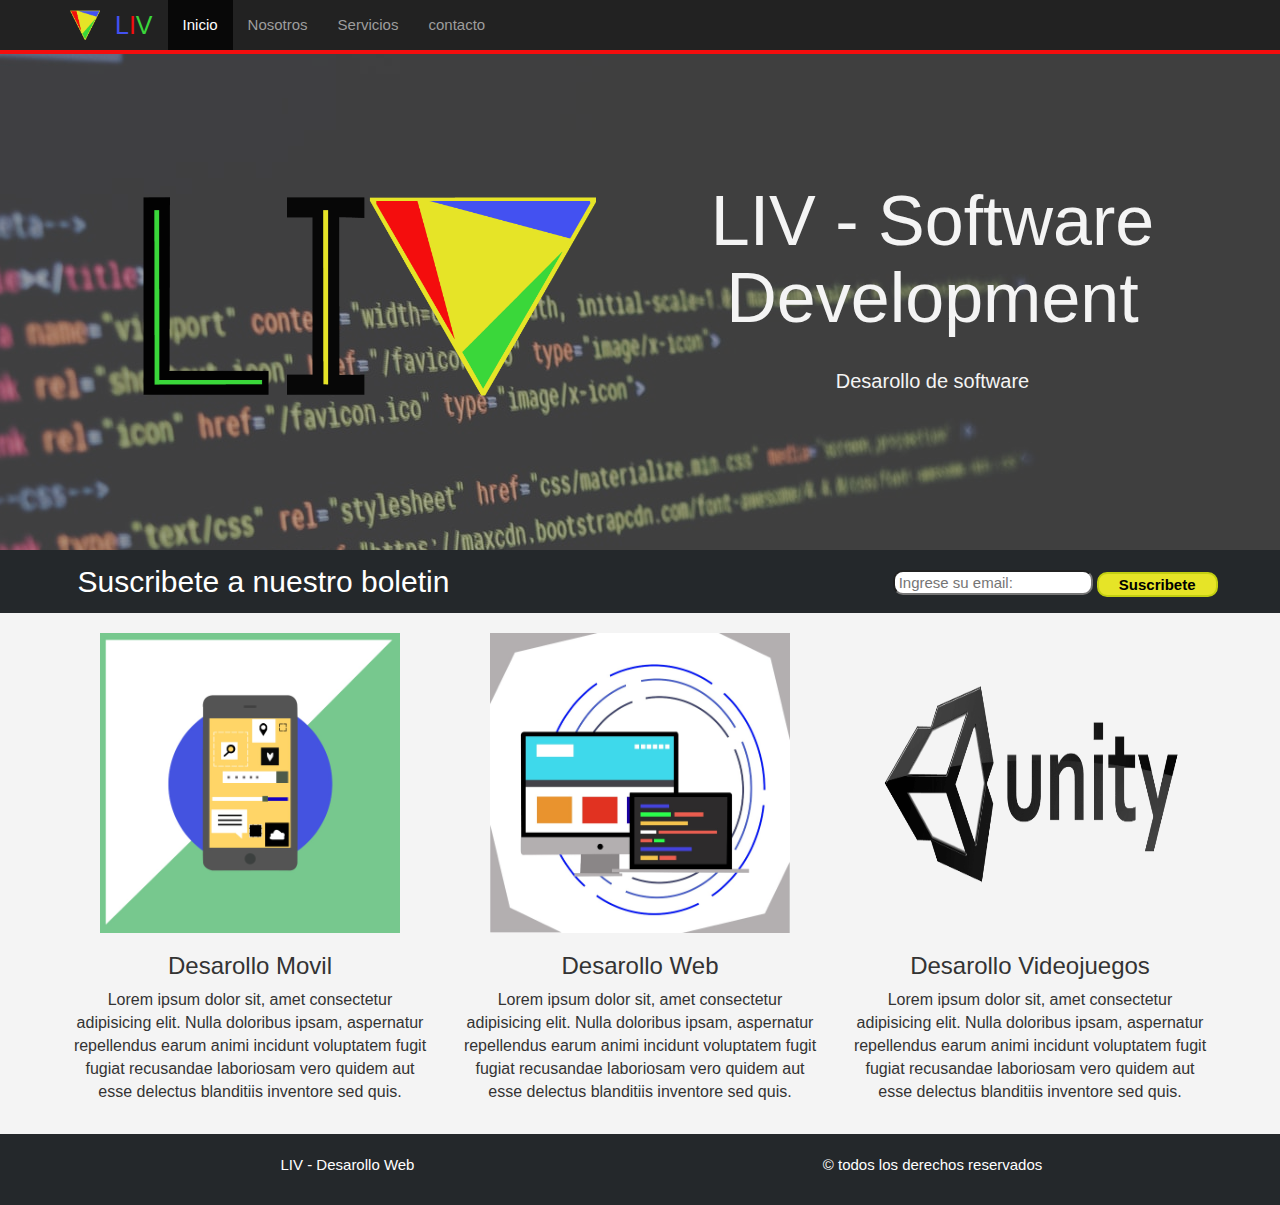
<file: index.html>
<!DOCTYPE html>
<html lang="en">
<head>
    <meta charset="UTF-8">
    <meta http-equiv="X-UA-Compatible" content="IE=edge">
    <meta name="viewport" content="width=device-width, initial-scale=1.0">
    <meta name="description" content="Empresa guatemalteca de desarollo de software">
    <meta name="keywords" content="desarollo de software, tecnologia, programacion, cursos de programacion, html, css, unity, desarollo de videjuegos">
    <meta name="autor" content="Diego Valenzuela">
    <link rel="icon" href="img/logo-mini.png">
    <link href="css/bootstrap.css" rel="stylesheet">
    <link rel="stylesheet" href="css/estilos.css">
    <title>LIV - Software Development</title>
</head>
<body>


    <header>    
    <nav class="navbar navbar-inverse navbar-fixed-top">
      <div class="container">
        <div class="navbar-header">
          <button type="button" class="navbar-toggle collapsed" data-toggle="collapse" data-target="#navbar" aria-expanded="false" aria-controls="navbar">
            <span class="sr-only">Toggle navigation</span>
            <span class="icon-bar"></span>
            <span class="icon-bar"></span>
            <span class="icon-bar"></span>
          </button>
          <a class="navbar-brand nop-padding" href="index.html"><img alt="Brand" src="img/logo-mini.png" width="30px" height="30px"></a>
          <a class="navbar-brand buk-text" href="index.html"><span class="l">L</span><span class="i">I</span><span class="v">V</span></a>
        </div>
        <div id="navbar" class="collapse navbar-collapse">
          <ul class="nav navbar-nav">
            <li class="active"><a href="index.html">Inicio</a></li>
            <li><a href="nosotros.html">Nosotros</a></li>
            <li><a href="servicios.html">Servicios</a></li>
            <li><a href="contacto.html">contacto</a></li>
          </ul>
        </div><!--/.nav-collapse -->
      </div>
    </nav>
    </header>

    <div class="jumbotron">
        <div class="container" id="container-index">
          <div class="row">
            <div class="col-md-6 col-xs-12">
              <img class="header" src="img/logo1.png" alt="" height="240px">
            </div>
            <div class="col-md-6 col-xs-12">
              <h1>LIV - Software Development</h1>
              <p id="p">Desarollo de software</p>
            </div>
          </div>
        </div>
      </div>
    

    <section id="boletin">
        <div class="container">
            <div class="row">
                <div class="col-md-8">
                    <h2 class="h2">Suscribete a nuestro boletin</h2>
                </div>
                <div class="col-md-4">
                    <div class="form-boletin">
                     <form action="">
                        <input type="email" name="email" placeholder="Ingrese su email:">
                        <button type="submit" class="btn btn-primary">Suscribete</button>
                    </form>   
                    </div>
                </div>
            </div>
        </div>
    </section>

    <section id="cajas">
        <div class="container">
            <div class="row">
                <div class="col-md-4">
                    <div class="caja">
                        <img src="img/desarollo_mobile.jpeg" alt="Logo html" height="300px" width="300px">
                        <h3>Desarollo Movil</h3>
                        <p class="p-cajas">Lorem ipsum dolor sit, amet consectetur adipisicing elit. 
                            Nulla doloribus ipsam, aspernatur repellendus earum animi 
                            incidunt voluptatem fugit fugiat recusandae laboriosam vero 
                            quidem aut esse delectus blanditiis inventore sed quis.</p>
                    </div>
                </div>
                <div class="col-md-4">
                    <div class="caja">
                        <img src="img/desarollo_web.jpeg" alt="Logo html" height="300px" width="300px">
                        <h3>Desarollo Web</h3>
                        <p class="p-cajas">Lorem ipsum dolor sit, amet consectetur adipisicing elit. 
                            Nulla doloribus ipsam, aspernatur repellendus earum animi 
                            incidunt voluptatem fugit fugiat recusandae laboriosam vero 
                            quidem aut esse delectus blanditiis inventore sed quis.</p>
                    </div>
                </div>
                <div class="col-md-4">
                    <div class="caja">
                        <img src="img/Unity-Logo.png" alt="Logo html" height="300px" width="300px">
                        <h3>Desarollo Videojuegos</h3>
                        <p class="p-cajas">Lorem ipsum dolor sit, amet consectetur adipisicing elit. 
                            Nulla doloribus ipsam, aspernatur repellendus earum animi 
                            incidunt voluptatem fugit fugiat recusandae laboriosam vero 
                            quidem aut esse delectus blanditiis inventore sed quis.</p>
                    </div>
                </div>
            </div>
        </div>
    </section>

    <footer>
        <div class="container">
            <div class="row">
                <div class="col-md-6">
                    <p class="p-footer">LIV - Desarollo Web</p>
                </div>
                <div class="col-md-6">
                    <p class="p-footer">&copy todos los derechos reservados</p>
                </div>
            </div>
        </div>
    </footer>

    <!-- Bootstrap core JavaScript
    ================================================== -->
    <!-- Placed at the end of the document so the pages load faster -->
    <script src="https://code.jquery.com/jquery-1.12.4.min.js" integrity="sha384-nvAa0+6Qg9clwYCGGPpDQLVpLNn0fRaROjHqs13t4Ggj3Ez50XnGQqc/r8MhnRDZ" crossorigin="anonymous"></script>
    <script>window.jQuery || document.write('<script src="../../assets/js/vendor/jquery.min.js"><\/script>')</script>
    <script src="js/bootstrap.js"></script>
</body>
</html>
</file>
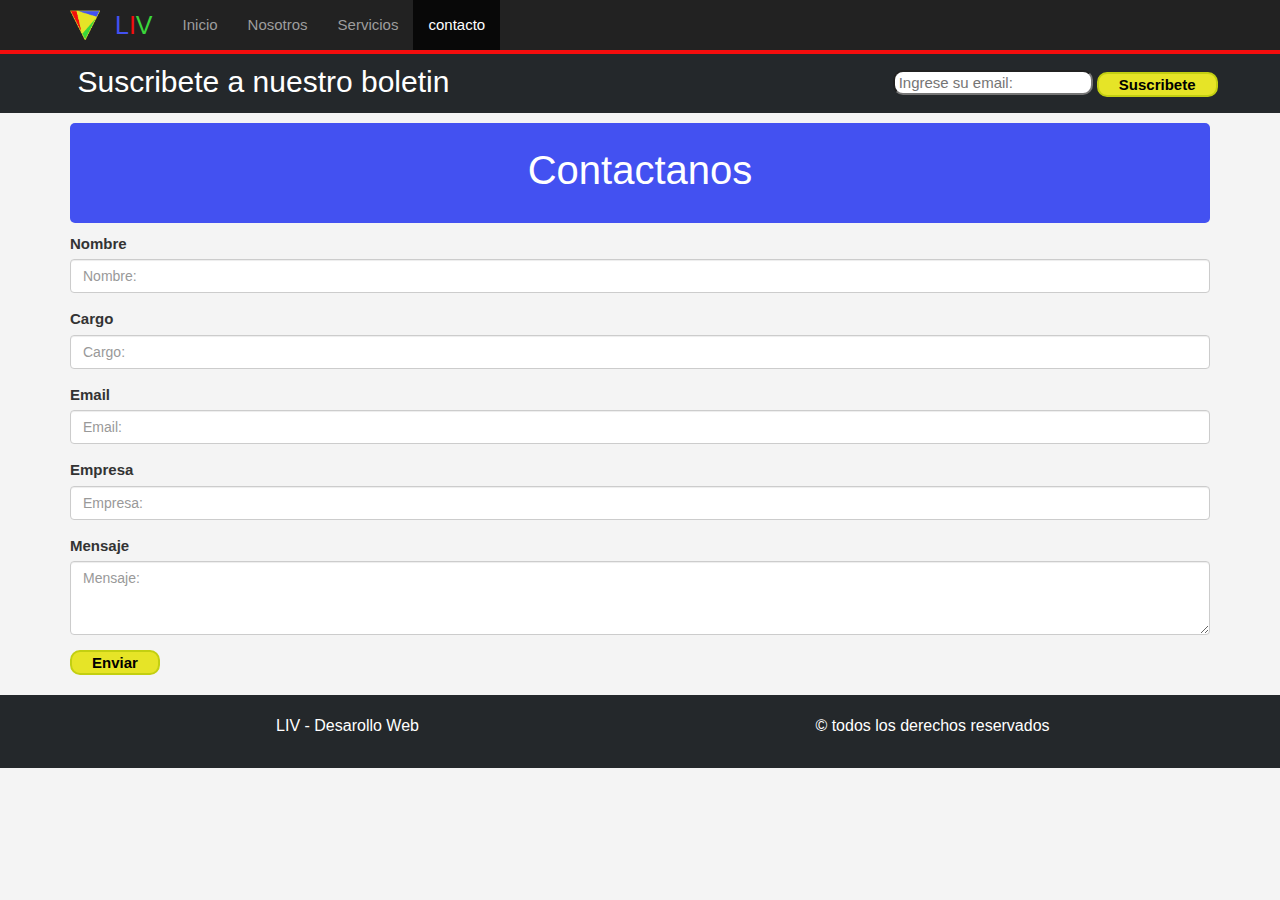
<file: contacto.html>
<!DOCTYPE html>
<html lang="en">
<head>
    <meta charset="UTF-8">
    <meta http-equiv="X-UA-Compatible" content="IE=edge">
    <meta name="viewport" content="width=device-width, initial-scale=1.0">
    <meta name="description" content="Empresa guatemalteca de desarollo de software">
    <meta name="keywords" content="desarollo de software, tecnologia, programacion, cursos de programacion, html, css, unity, desarollo de videjuegos">
    <meta name="autor" content="Diego Valenzuela">
    <link rel="icon" href="img/logo-mini.png">
    <link href="css/bootstrap.css" rel="stylesheet">
    <link rel="stylesheet" href="css/estilos.css">
    <title>LIV - Software Development</title>
</head>
<body>


    <header>    
    <nav class="navbar navbar-inverse navbar-fixed-top">
      <div class="container">
        <div class="navbar-header">
          <button type="button" class="navbar-toggle collapsed" data-toggle="collapse" data-target="#navbar" aria-expanded="false" aria-controls="navbar">
            <span class="sr-only">Toggle navigation</span>
            <span class="icon-bar"></span>
            <span class="icon-bar"></span>
            <span class="icon-bar"></span>
          </button>
          <a class="navbar-brand nop-padding" href="#"><img alt="Brand" src="img/logo-mini.png" width="30px" height="30px"></a>
          <a class="navbar-brand buk-text" href="#"><span class="l">L</span><span class="i">I</span><span class="v">V</span></a>
        </div>
        <div id="navbar" class="collapse navbar-collapse">
          <ul class="nav navbar-nav">
            <li><a href="index.html">Inicio</a></li>
            <li><a href="nosotros.html">Nosotros</a></li>
            <li><a href="servicios.html">Servicios</a></li>
            <li class="active"><a href="contacto.html">contacto</a></li>
          </ul>
        </div><!--/.nav-collapse -->
      </div>
    </nav>
    </header>
    

    <section id="boletin">
        <div class="container">
            <div class="row">
                <div class="col-md-8">
                    <h2 class="h2">Suscribete a nuestro boletin</h2>
                </div>
                <div class="col-md-4">
                    <form action="">
                        <input type="email" name="email" placeholder="Ingrese su email:">
                        <button type="submit" class="btn btn-primary">Suscribete</button>
                    </form>
                </div>
            </div>
        </div>
    </section>

    
    <section class="contact">
        <div class="container">
            <div class="row">
                <div class="col-md-12">
                    <h4>Contactanos</h4>
                </div>
            </div>
            <div class="row">
                <div class="col-md-12">
                    <form>
                        <div class="form-group">
                          <label>Nombre</label>
                          <input type="text" class="form-control" id="exampleInputEmail1" placeholder="Nombre:">
                        </div>
                        <div class="form-group">
                            <label>Cargo</label>
                            <input type="text" class="form-control" id="exampleInputPassword1" placeholder="Cargo:">
                          </div>
                        <div class="form-group">
                          <label>Email</label>
                          <input type="email" class="form-control" id="exampleInputPassword1" placeholder="Email:">
                        </div>
                        <div class="form-group">
                            <label>Empresa</label>
                            <input type="text" class="form-control" id="exampleInputPassword1" placeholder="Empresa:">
                          </div>
                          <div class="form-group">
                            <label>Mensaje</label>
                            <textarea class="form-control" rows="3" placeholder="Mensaje:"></textarea>
                          </div>
                        <button type="submit" class="btn btn-default">Enviar</button>
                      </form>
                </div>
            </div>
        </div>
    </section>

    <footer>
        <div class="container">
            <div class="row">
                <div class="col-md-6">
                    <p>LIV - Desarollo Web</p>
                </div>
                <div class="col-md-6">
                    <p>&copy todos los derechos reservados</p>
                </div>
            </div>
        </div>
    </footer>

    <!-- Bootstrap core JavaScript
    ================================================== -->
    <!-- Placed at the end of the document so the pages load faster -->
    <script src="https://code.jquery.com/jquery-1.12.4.min.js" integrity="sha384-nvAa0+6Qg9clwYCGGPpDQLVpLNn0fRaROjHqs13t4Ggj3Ez50XnGQqc/r8MhnRDZ" crossorigin="anonymous"></script>
    <script>window.jQuery || document.write('<script src="../../assets/js/vendor/jquery.min.js"><\/script>')</script>
    <script src="js/bootstrap.js"></script>
</body>
</html>
</file>
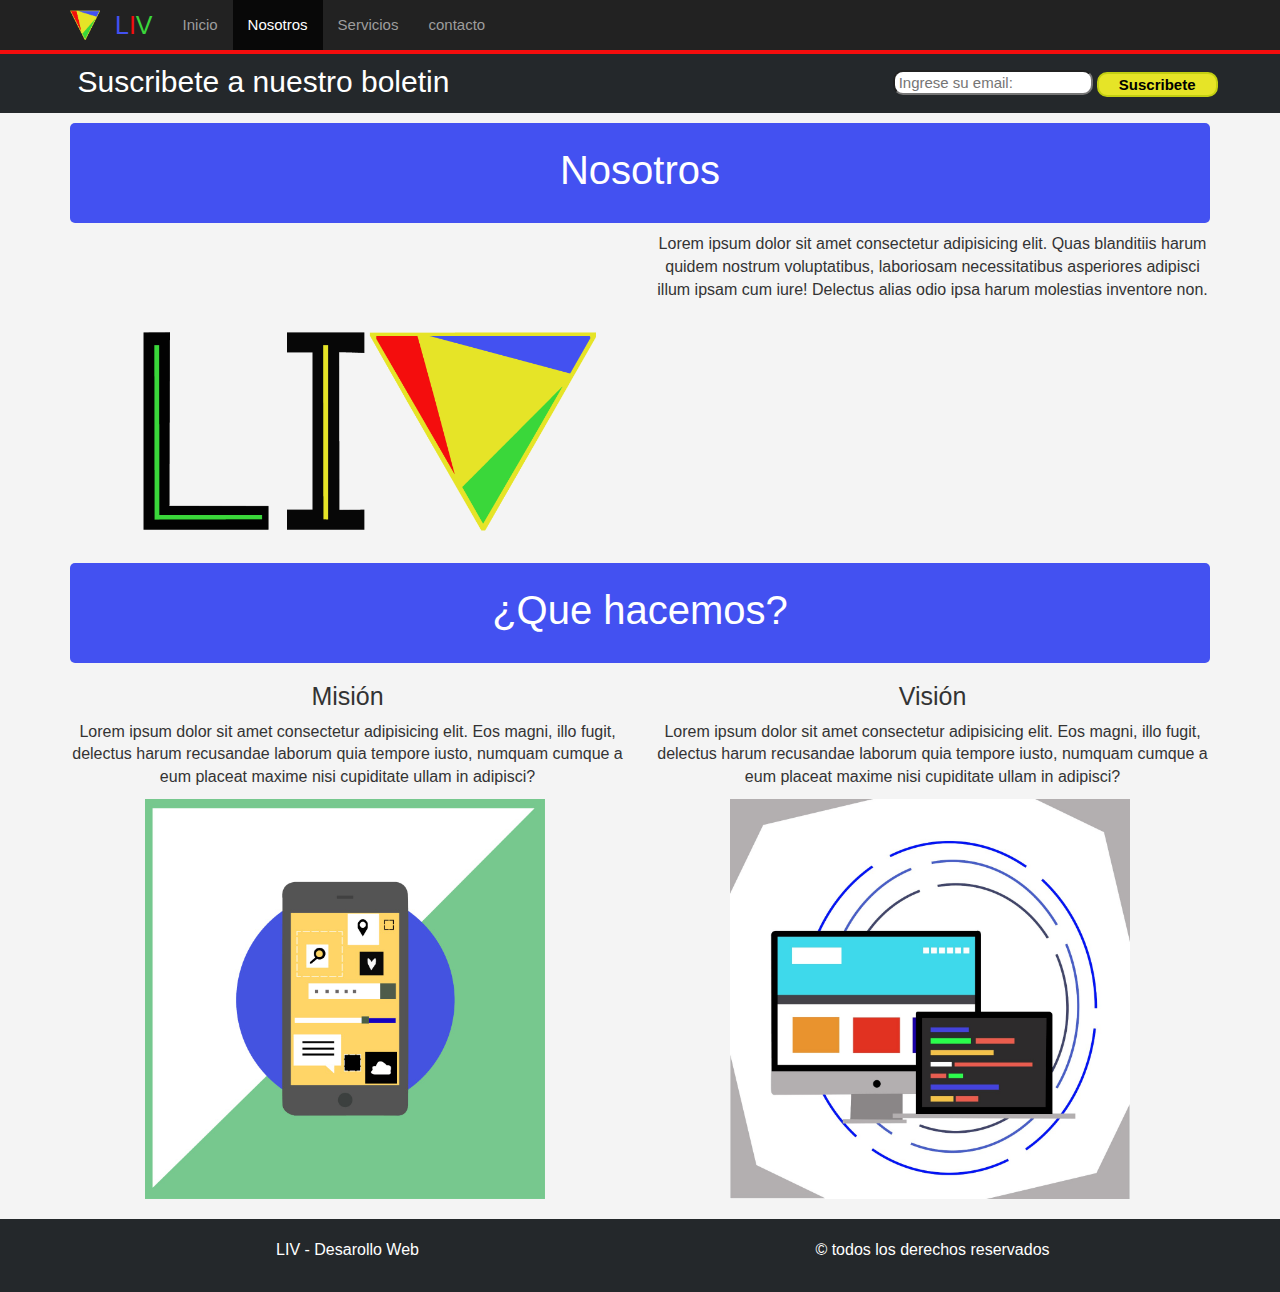
<file: nosotros.html>
<!DOCTYPE html>
<html lang="en">
<head>
    <meta charset="UTF-8">
    <meta http-equiv="X-UA-Compatible" content="IE=edge">
    <meta name="viewport" content="width=device-width, initial-scale=1.0">
    <meta name="description" content="Empresa guatemalteca de desarollo de software">
    <meta name="keywords" content="desarollo de software, tecnologia, programacion, cursos de programacion, html, css, unity, desarollo de videjuegos">
    <meta name="autor" content="Diego Valenzuela">
    <link rel="icon" href="img/logo-mini.png">
    <link href="css/bootstrap.css" rel="stylesheet">
    <link rel="stylesheet" href="css/estilos.css">
    <title>LIV - Software Development</title>
</head>
<body>


    <header>    
    <nav class="navbar navbar-inverse navbar-fixed-top">
      <div class="container">
        <div class="navbar-header">
          <button type="button" class="navbar-toggle collapsed" data-toggle="collapse" data-target="#navbar" aria-expanded="false" aria-controls="navbar">
            <span class="sr-only">Toggle navigation</span>
            <span class="icon-bar"></span>
            <span class="icon-bar"></span>
            <span class="icon-bar"></span>
          </button>
          <a class="navbar-brand nop-padding" href="#"><img alt="Brand" src="img/logo-mini.png" width="30px" height="30px"></a>
          <a class="navbar-brand buk-text" href="#"><span class="l">L</span><span class="i">I</span><span class="v">V</span></a>
        </div>
        <div id="navbar" class="collapse navbar-collapse">
          <ul class="nav navbar-nav">
            <li><a href="index.html">Inicio</a></li>
            <li class="active"><a href="nosotros.html">Nosotros</a></li>
            <li><a href="servicios.html">Servicios</a></li>
            <li><a href="contacto.html">contacto</a></li>
          </ul>
        </div><!--/.nav-collapse -->
      </div>
    </nav>
    </header>
    

    <section id="boletin">
        <div class="container">
            <div class="row">
                <div class="col-md-8">
                    <h2 class="h2">Suscribete a nuestro boletin</h2>
                </div>
                <div class="col-md-4">
                    <form action="">
                        <input type="email" name="email" placeholder="Ingrese su email:">
                        <button type="submit" class="btn btn-primary">Suscribete</button>
                    </form>
                </div>
            </div>
        </div>
    </section>

    
    <section id="main">
        <div class="container">
            <div class="row">
                <div class="col-md-12">
                    <h4>Nosotros</h4>
                </div>
            </div>
            <div class="row">
                <div class="col-md-6">
                    <img class="header" src="img/logo1.png" alt="" height="240px">
                </div>
                <div class="col-md-6">
                    <p>Lorem ipsum dolor sit amet consectetur adipisicing elit. 
                        Quas blanditiis harum quidem nostrum voluptatibus, 
                        laboriosam necessitatibus asperiores adipisci illum 
                        ipsam cum iure! Delectus alias odio ipsa harum molestias 
                        inventore non.</p>
                </div>
            </div>
            <div class="row">
                <div class="col-md-12">
                    <h4>¿Que hacemos?</h4>
                </div>
            </div>
            <div class="row">
                <div class="col-md-6">
                    <h5>Misión</h5>
                    <p>Lorem ipsum dolor sit amet consectetur adipisicing elit. 
                        Eos magni, illo fugit, delectus harum recusandae laborum 
                        quia tempore iusto, numquam cumque a eum placeat maxime nisi 
                        cupiditate ullam in adipisci?</p>
                    <img id="img-nosotros" src="img/desarollo_mobile.jpeg" alt="" width="400px" height="400px">    
                </div>
                <div class="col-md-6">
                    <h5>Visión</h5>
                    <p>Lorem ipsum dolor sit amet consectetur adipisicing elit. 
                        Eos magni, illo fugit, delectus harum recusandae laborum 
                        quia tempore iusto, numquam cumque a eum placeat maxime nisi 
                        cupiditate ullam in adipisci?</p>
                    <img id="img-nosotros" src="img/desarollo_web.jpeg" alt="" width="400px" height="400px">
                </div>
            </div>
        </div>
    </section>


    <footer>
        <div class="container">
            <div class="row">
                <div class="col-md-6">
                    <p>LIV - Desarollo Web</p>
                </div>
                <div class="col-md-6">
                    <p>&copy todos los derechos reservados</p>
                </div>
            </div>
        </div>
    </footer>

    <!-- Bootstrap core JavaScript
    ================================================== -->
    <!-- Placed at the end of the document so the pages load faster -->
    <script src="https://code.jquery.com/jquery-1.12.4.min.js" integrity="sha384-nvAa0+6Qg9clwYCGGPpDQLVpLNn0fRaROjHqs13t4Ggj3Ez50XnGQqc/r8MhnRDZ" crossorigin="anonymous"></script>
    <script>window.jQuery || document.write('<script src="../../assets/js/vendor/jquery.min.js"><\/script>')</script>
    <script src="js/bootstrap.js"></script>
</body>
</html>
</file>
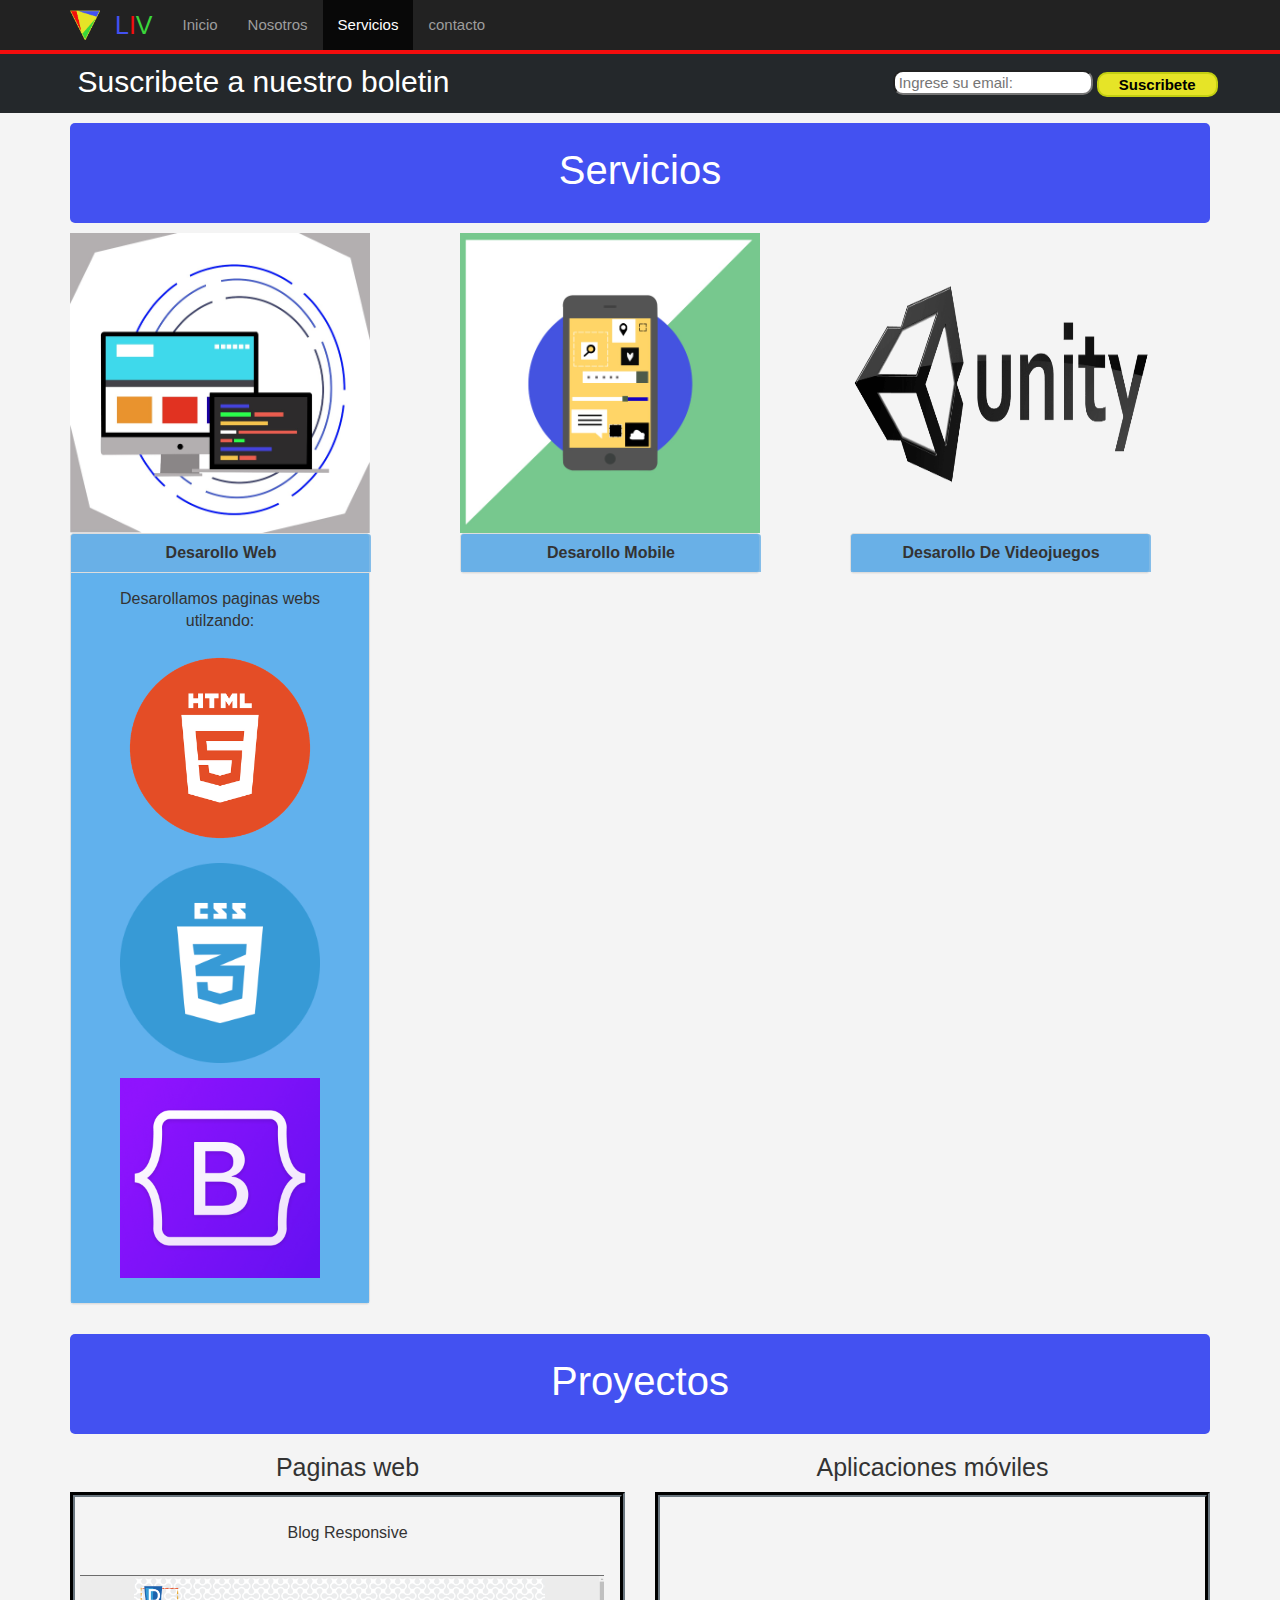
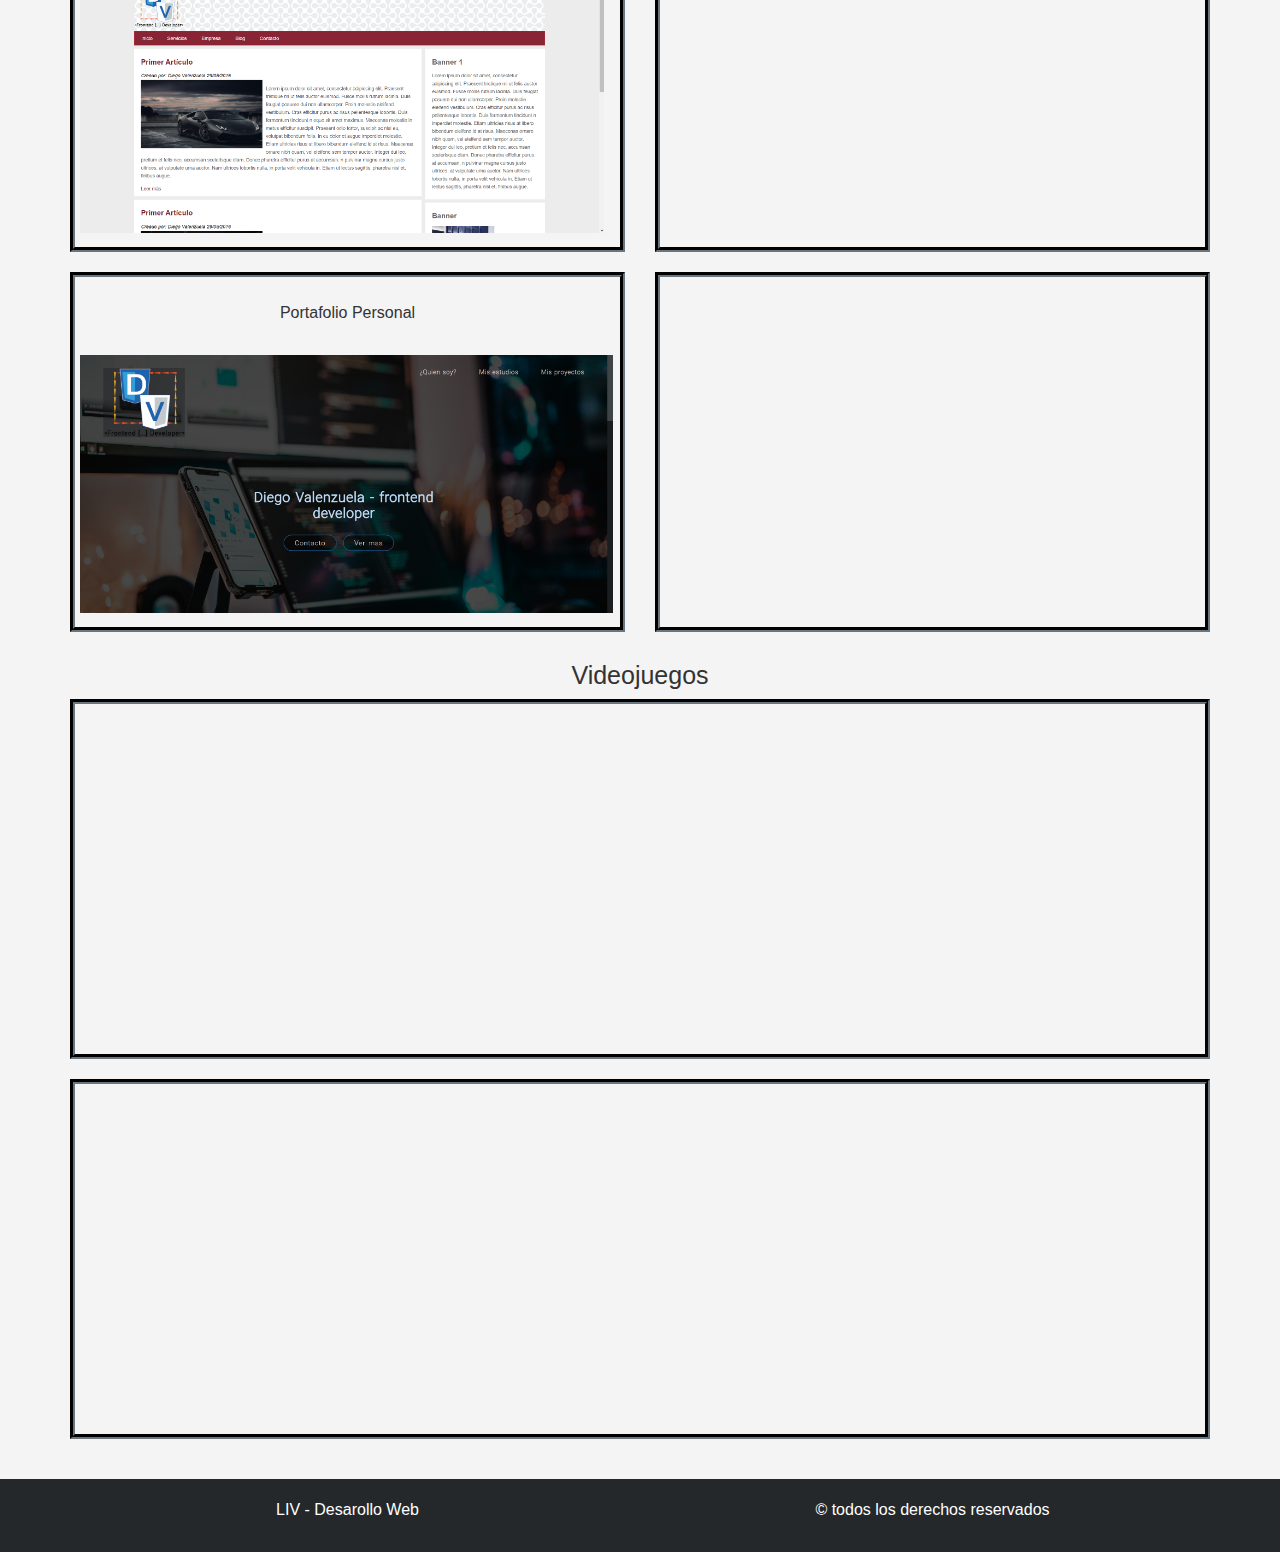
<file: servicios.html>
<!DOCTYPE html>
<html lang="en">
<head>
    <meta charset="UTF-8">
    <meta http-equiv="X-UA-Compatible" content="IE=edge">
    <meta name="viewport" content="width=device-width, initial-scale=1.0">
    <meta name="description" content="Empresa guatemalteca de desarollo de software">
    <meta name="keywords" content="desarollo de software, tecnologia, programacion, cursos de programacion, html, css, unity, desarollo de videjuegos">
    <meta name="autor" content="Diego Valenzuela">
    <link rel="icon" href="img/logo-mini.png">
    <link href="css/bootstrap.css" rel="stylesheet">
    <link rel="stylesheet" href="css/estilos.css">
    <title>LIV - Software Development</title>
</head>
<body>


    <header>    
    <nav class="navbar navbar-inverse navbar-fixed-top">
      <div class="container">
        <div class="navbar-header">
          <button type="button" class="navbar-toggle collapsed" data-toggle="collapse" data-target="#navbar" aria-expanded="false" aria-controls="navbar">
            <span class="sr-only">Toggle navigation</span>
            <span class="icon-bar"></span>
            <span class="icon-bar"></span>
            <span class="icon-bar"></span>
          </button>
          <a class="navbar-brand nop-padding" href="#"><img alt="Brand" src="img/logo-mini.png" width="30px" height="30px"></a>
          <a class="navbar-brand buk-text" href="#"><span class="l">L</span><span class="i">I</span><span class="v">V</span></a>
        </div>
        <div id="navbar" class="collapse navbar-collapse">
          <ul class="nav navbar-nav">
            <li><a href="index.html">Inicio</a></li>
            <li><a href="nosotros.html">Nosotros</a></li>
            <li class="active"><a href="servicios.html">Servicios</a></li>
            <li><a href="contacto.html">contacto</a></li>
          </ul>
        </div><!--/.nav-collapse -->
      </div>
    </nav>
    </header>
    

    <section id="boletin">
        <div class="container">
            <div class="row">
                <div class="col-md-8">
                    <h2 class="h2">Suscribete a nuestro boletin</h2>
                </div>
                <div class="col-md-4">
                    <form action="">
                        <input type="email" name="email" placeholder="Ingrese su email:">
                        <button type="submit" class="btn btn-primary">Suscribete</button>
                    </form>
                </div>
            </div>
        </div>
    </section>

    
    <section id="main">
        <div class="container">
          <div class="row">
              <div class="col-md-12">
                  <h4>Servicios</h4>
              </div>
          </div>
          <div class="row">
            <div class="servicios">
              <div class="col-md-4">
                  <img id="img-servicios" src="img/desarollo_web.jpeg" alt="" height="300px" width="300px">
                  <div class="panel-group" id="accordion" role="tablist" aria-multiselectable="true">
                      <div class="panel panel-default">
                        <div class="panel-heading" role="tab" id="headingOne">
                          <h6 class="panel-title">
                            <a role="button" data-toggle="collapse" data-parent="#accordion" href="#collapseOne" aria-expanded="true" aria-controls="collapseOne">
                              Desarollo Web
                            </a>
                          </h6>
                        </div>
                        <div id="collapseOne" class="panel-collapse collapse in" role="tabpanel" aria-labelledby="headingOne">
                          <div class="panel-body">
                            <p>
                              Desarollamos paginas webs utilzando:
                              <img class="img-desarollo" src="img/html-logo.png" alt="" width="200px" height="200px">
                              <img class="img-desarollo" src="img/css-logo.png" alt="" width="200px" height="200px">
                              <img class="img-desarollo" src="img/bootstrapl-logo.png" alt="" width="200px" height="200px">
                            </p>
                          </div>
                        </div>
                      </div> 
                  </div>                      
              </div>
              <div class="col-md-4">
                  <img id="img-servicios" src="img/desarollo_mobile.jpeg" alt="" height="300px" width="300px">
                  <div class="panel-group" id="accordion" role="tablist" aria-multiselectable="true">
                  <div class="panel panel-default">
                      <div class="panel-heading" role="tab" id="headingTwo">
                        <h6 class="panel-title">
                          <a class="collapsed" role="button" data-toggle="collapse" data-parent="#accordion" href="#collapseTwo" aria-expanded="false" aria-controls="collapseTwo">
                            Desarollo Mobile 
                          </a>
                        </h6>
                      </div>
                      <div id="collapseTwo" class="panel-collapse collapse" role="tabpanel" aria-labelledby="headingTwo">
                        <div class="panel-body">
                          <p>
                            <img class="img-desarollo" src="img/androidStudio-logo.png" alt="" width="200px" height="200px">
                            <img class="img-desarollo" src="img/swift-logo.png" alt="" width="200px" height="200px">
                            <img class="img-desarollo" src="img/react-native-logo.png" alt="" width="200px" height="200px">
                          </p>
                        </div>
                      </div>
                    </div>
                  </div>
              </div>

              <div class="col-md-4">
                  <img id="img-servicios" src="img/Unity-Logo.png" alt="" height="300px" width="300px">
                  <div class="panel-group" id="accordion" role="tablist" aria-multiselectable="true">
                  <div class="panel panel-default">
                      <div class="panel-heading" role="tab" id="headingThree">
                        <h6 class="panel-title">
                          <a class="collapsed" role="button" data-toggle="collapse" data-parent="#accordion" href="#collapseThree" aria-expanded="false" aria-controls="collapseThree">
                            Desarollo De Videojuegos
                          </a>
                        </h6>
                      </div>
                      <div id="collapseThree" class="panel-collapse collapse" role="tabpanel" aria-labelledby="headingThree">
                        <div class="panel-body">
                          <p>
                            <img src="img/csharp-logo.png" alt="">
                          </p>
                        </div>
                      </div>
                      </div>
                  </div>
                  </div>
              </div>
            </div>
              
          </div> 
    </section>

    <div class="container">
        <div class="row">
            <div class="col-md-12">
                <h4>Proyectos</h4>
            </div>
        </div>
        <div class="row">
          <div class="col-md-6">
            <h5>Paginas web</h5>
            <div class="caja-proyecto">
              <p>Blog Responsive</p>
            <a href="https://diegovalexe.github.io/Blog-Responsive/" target="blank">
              <img class="proyectos-img" src="img/Proyecto-Blog-Responsive.png" alt="" height="258px">
            </a>
            </div>
            <div class="caja-proyecto">
              <p>Portafolio Personal</p>
            <a href="https://diegovalexe.github.io/DiegoValenzuela/">
            <img class="proyectos-img" src="img/Proyecto-portafolio-personal.png" alt="" height="258px"></a>
            </div>  
          </div>
          <div class="col-md-6">
            <h5>Aplicaciones móviles</h5>
            <div class="caja-proyecto">

            </div>
            <div class="caja-proyecto">
              
            </div>
          </div>
        </div>
        <div class="row">
          <div class="col-md-12">
            <h5>Videojuegos</h5>
            <div class="caja-proyecto">
              
            </div>
            <div class="caja-proyecto">
              
            </div>
          </div>
        </div>
         </div>
        </div>
    </div>

    <footer>
        <div class="container">
            <div class="row">
                <div class="col-md-6">
                    <p>LIV - Desarollo Web</p>
                </div>
                <div class="col-md-6">
                    <p>&copy todos los derechos reservados</p>
                </div>
            </div>
        </div>
    </footer>

    <!-- Bootstrap core JavaScript
    ================================================== -->
    <!-- Placed at the end of the document so the pages load faster -->
    <script src="https://code.jquery.com/jquery-1.12.4.min.js" integrity="sha384-nvAa0+6Qg9clwYCGGPpDQLVpLNn0fRaROjHqs13t4Ggj3Ez50XnGQqc/r8MhnRDZ" crossorigin="anonymous"></script>
    <script>window.jQuery || document.write('<script src="../../assets/js/vendor/jquery.min.js"><\/script>')</script>
    <script src="js/bootstrap.js"></script>
</body>
</html>
</file>
<file: css/estilos.css>
body{
    padding-top: 50px;
    font-size: 15px;
    font-family: Arial, Helvetica, sans-serif;
    margin: 0;
    background-color: #f4f4f4;
}
h1{
    font-size: 70px !important;
    text-align: center !important;
    color: #f4f4f4 !important; 
    font-weight: 340px !important;
    margin-top: 85px;
    margin-bottom: 10px;
}
h5{
    font-size: 25px;
    font-weight: 400;
}
#p{
    margin-top: 30px !important;
    font-size: 20px !important;
    text-align: center !important;
    color: #f4f4f4 !important; 
    font-weight: 340px !important;
    
}
a{
    text-decoration: none !important;
}
p{
    text-align: center;
    font-size: 16px;
}
.btn{
    background-color: #E6E427;
    border: 2px solid #c3cf11;
    color: rgb(0, 0, 0);
    border-radius: 10px;
    height: 25px;
    padding: 0 20px 0 20px;
    font-size: 15px;
    font-weight: 550;
}
.btn:hover{
    background-color: rgb(174, 185, 17);
    color: rgb(27, 27, 27);
    border: 2px solid #98a110;
}
.navbar-brand.nop-padding{
    padding-top: 10px !important;
}
.navbar{
    border-bottom: 4px solid #F40D0D;
}
.navbar-brand{
    font-size: 800;
    font-size: 25px;
}
.l{
    color: #4351F1;
}
.i{
    color: #F40D0D;
}
.v{
    color: #3AD73A;
}

/*Header*/

.jumbotron{
    position: relative;
    background-image: url(../img/sai-kiran-anagani-5Ntkpxqt54Y-unsplash.jpg);
    background-position: top center;
    height: 500px;
    margin-bottom: 0;
}
.jumbotron::before{
    position: absolute;
    top: 0;
    bottom: 0;
    left: 0;
    right: 0;
    content: '';
    background-color: rgba(80, 80, 80, 0.418);
}
.header{
    margin-top: 80px;
}

/*boletin*/
#boletin{
    padding: 0 0 0 15px;
    color: #fff;
    background-color: #24282b;
}
#boletin h2{
    float: left;
    margin-bottom: 15px;
    margin-top: 15px;
}
#boletin form{
    margin-top: 20px;
    float: right;
}
#boletin input[type="email"]{
    padding: 4px;
    height: 25px;
    width: 200px;
    border-radius: 10px;
}

/*Cajas*/

#cajas{
    margin-top: 20px;
}
h3{
    text-align: center;
}
.p-cajas{
    text-align: center;
    font-size: 16px;
}
#cajas img{
    margin-left: 30px;
}

/*footer*/

footer{
    padding: 20px;
    margin-top: 20px;
    color: #fff;
    background-color: #24282b;
    text-align: center;
}
.p-footer{
    font-size: 15px;
}

/*Nosotros*/

h4{
    text-align: center;
    height: 100px;
    background-color:  #4351F1;
    padding-top: 25px;
    font-size: 40px;
    font-size: 800;
    border-radius: 5px;
    color: #fff;
}
h5{
    text-align: center;
}
#img-nosotros{
    margin-left: 75px;
}

/*servicios*/

#img-servicios{
    margin: 0;
}
.panel-heading, .panel{
    background-color: #5fabe6c0 !important;
    width: 300px;
}
h6{
    text-align: center;
    font-weight: 600;
}
.panel-body{
    background-color: #55aceec0 !important
}
.img-desarollo{
    margin-top: 15px;
}
.caja-proyecto{
    border: 5px groove #24282b;
    margin-bottom: 20px;
    padding-top: 25px;
    height: 360px;
}
.proyectos-img{
    margin: 20px 5px 20px 5px;
}

/*Metadatos*/
/* telefonos */
@media only screen and (min-width: 250px) and (max-width: 568px){
    .jumbotron{
        height: 600px;
        width: 100%;
    }
    .header{
        margin-top: 30px;
        height: 150px;
    }
    h1{
        margin-top: 80px !important;
        font-size: 50px !important;
    
    }
    #cajas img{
        margin-left: 80px;
    }
    #boletin{
        margin: 0;
        padding: 0;
    }
    #boletin h2{
        float: none;
        text-align: center;
    }
    #boletin form{
        margin: 10px 0 20px 90px;
        float: none;

    }
    #boletin input[type="email"]{
        width: 160px;
    }
    #boletin button{
        margin-left: 20px;
    }
    #cajas img{
        margin-left: 8%;
    }
    body{
        width: 100% !important;
    }
    #img-nosotros{
        width: 300px;
        height: 300px;
        margin-left: 25px;
    }
    .servicios{
        margin-left: 6%;
    }
    .caja-proyecto img{
        width: 97%;
    }


}
/* tablets pequeñas portatiles y horizontal */
@media only screen and (min-width: 569px) and (max-width: 767px){
    .jumbotron{
        width: 100%;
    }
    .header{
        height: 160px;
        margin-left: 20%;
        margin-top: 15px;
    }
    h1{
        font-size: 5px;
        margin: 15px 0 0 0;
    }
    .h2{
        font-size: 18px;
    }
    #boletin form{
        margin-top: 10px;
    }
    #cajas img{
        margin-left: 25%;
    }


}
/*tablets grandes ipads*/
@media only screen and (min-width: 768px) and (max-width: 992px){
    .jumbotron{
        width: 100%;
    }
    .header{
        height: 160px;
        margin-left: 25%;
        margin-top: 15px;
    }
    h1{
        font-size: 5px;
        margin: 15px 0 0 0;
    }
    #cajas img{
        margin-left: 30%;
    }
    #img-nosotros{
        margin-left: 20%;
    }
    .servicios{
        margin-left: 29%;
    }
    .caja-proyecto img{
        width: 99%;
    }


}
/*Saber pero lo hice*/

@media only screen and (min-width: 993px) and (max-width: 1199px){
    .jumbotron{
        width: 100%;
    }
    .jumbotron p{
        margin-right: 5px;
    }
    #container-index{
        margin-top: 70px;
    }
    .header{
        height: 150px;
        margin-left: 15%;
        margin-top: 15px;
    }
    h1{
        font-size: 5px;
        margin: 15px 0 0 0;
    }
    #cajas img{
        margin-left: 0%;
    }
    #img-nosotros{
        margin-left: 30px;
    }
    #boletin button{
        margin-left: 14%;
    }
    .caja-proyecto img{
        width: 98%;
    }

}
</file>
